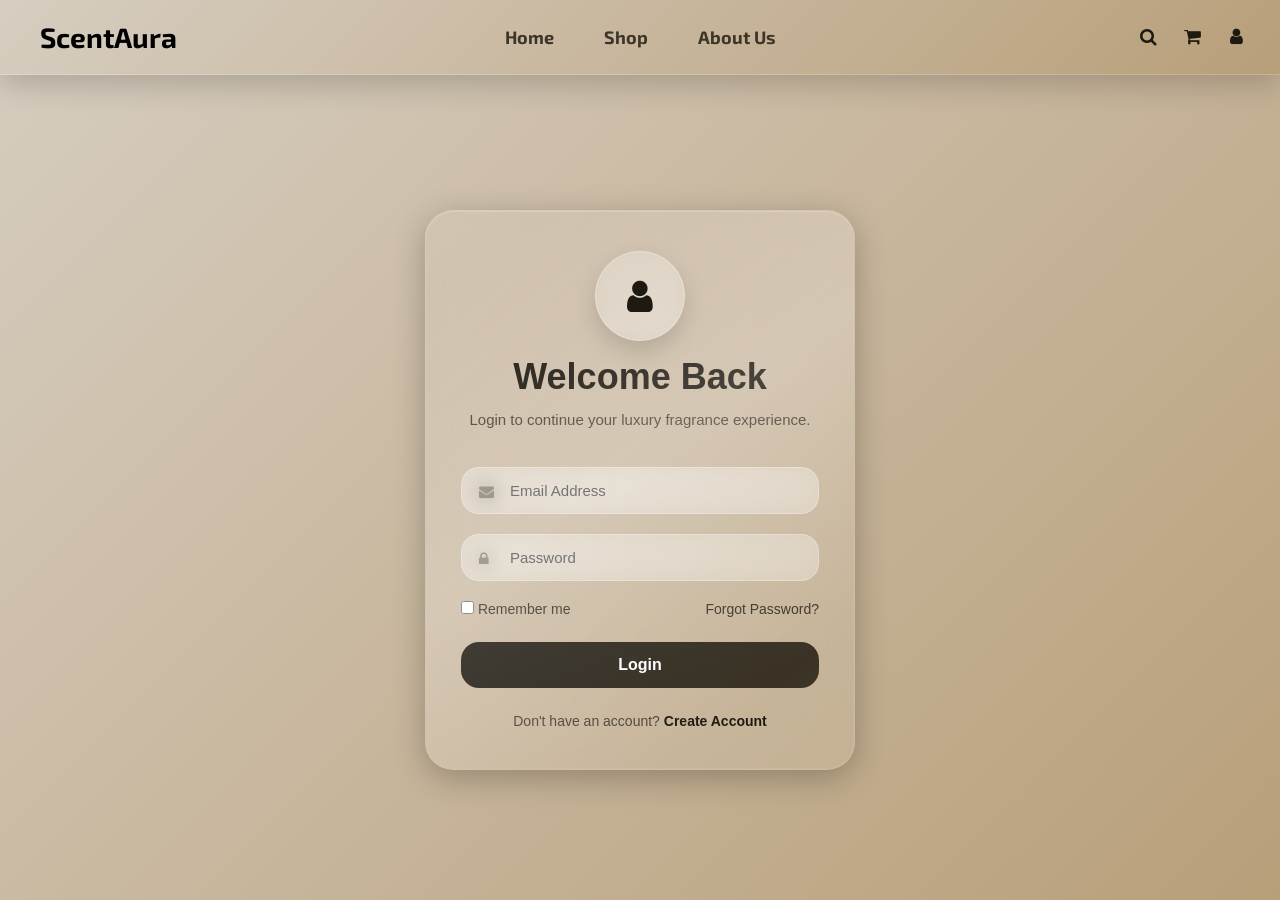
<file: account.html>
<!DOCTYPE html>
<html lang="en">

<head>
    <meta charset="UTF-8">
    <meta name="viewport" content="width=device-width, initial-scale=1.0">
    <title>Account - ScentAura</title>
    <link rel="stylesheet" href="style.css">
    <link rel="stylesheet" href="https://cdnjs.cloudflare.com/ajax/libs/font-awesome/4.7.0/css/font-awesome.min.css">
    <link rel="preconnect" href="https://fonts.googleapis.com">
    <link rel="preconnect" href="https://fonts.gstatic.com" crossorigin>
    <link
        href="https://fonts.googleapis.com/css2?family=Barlow:ital,wght@0,100;0,200;0,300;0,400;0,500;0,600;0,700;0,800;0,900;1,100;1,200;1,300;1,400;1,500;1,600;1,700;1,800;1,900&family=Exo+2:ital,wght@0,100..900;1,100..900&family=Montserrat:ital,wght@0,100..900;1,100..900&family=Poppins:ital,wght@0,100;0,200;0,300;0,400;0,500;0,600;0,700;0,800;0,900;1,100;1,200;1,300;1,400;1,500;1,600;1,700;1,800;1,900&display=swap"
        rel="stylesheet">
</head>

<body class="account-page">
    <!-- NAVBAR -->
    <nav class="navbar">
        <div class="hamburger" id="hamburger">☰</div>
        <div class="logo">ScentAura</div>

        <ul class="nav-links" id="nav-links">
            <li><a href="index.html">Home</a></li>
            <li><a href="shop.html">Shop</a></li>
            <li><a href="#about">About Us</a></li>
        </ul>

        <div class="nav-actions">
            <div class="search-box">
                <input type="text" id="searchInput" placeholder="Search perfumes...">
                <div id="search-suggestions" class="search-suggestions"></div>
                <i class="fa fa-search"></i>
            </div>
            <div class="cart">
                <a href="cart.html" style="text-decoration: none; color: inherit;">
                    <i class="fa fa-shopping-cart"></i>
                    <span id="cart-count" class="cart-badge">0</span>
                </a>
            </div>
            <div class="account">
                <a href="account.html" style="text-decoration: none; color: inherit;">
                    <i class="fa fa-user"></i>
                </a>
            </div>
        </div>
    </nav>
    <!-- ACCOUNT SECTION -->
    <section class="account-container">

        <div class="account-card liquid-glass">

            <!-- TOP -->
            <div class="account-top">

                <div class="account-icon">
                    <i class="fa fa-user"></i>
                </div>

                <h1>Welcome Back</h1>

                <p>
                    Login to continue your luxury fragrance experience.
                </p>

            </div>

            <!-- FORM -->
            <form class="account-form" id="login-form">

                <div class="input-group signup-field" style="display:none;">
                    <i class="fa fa-user"></i>
                    <input type="text" id="username" placeholder="Username">
                </div>

                <div class="input-group">
                    <i class="fa fa-envelope"></i>

                    <input type="email" placeholder="Email Address" required>
                </div>

                <div class="input-group">
                    <i class="fa fa-lock"></i>

                    <input type="password" placeholder="Password" required>
                </div>

                <div class="account-options">

                    <label>
                        <input type="checkbox">
                        Remember me
                    </label>

                    <a href="#">Forgot Password?</a>

                </div>

                <button type="submit" class="account-btn">
                    Login
                </button>

            </form>

            <!-- BOTTOM -->
            <div class="account-bottom">
                <p>
                    Don't have an account?
                    <a href="#" id="toggle-form">Create Account</a>
                </p>
            </div>

        </div>

    </section>

    <script src="script.js"></script>

</body>

</html>
</file>
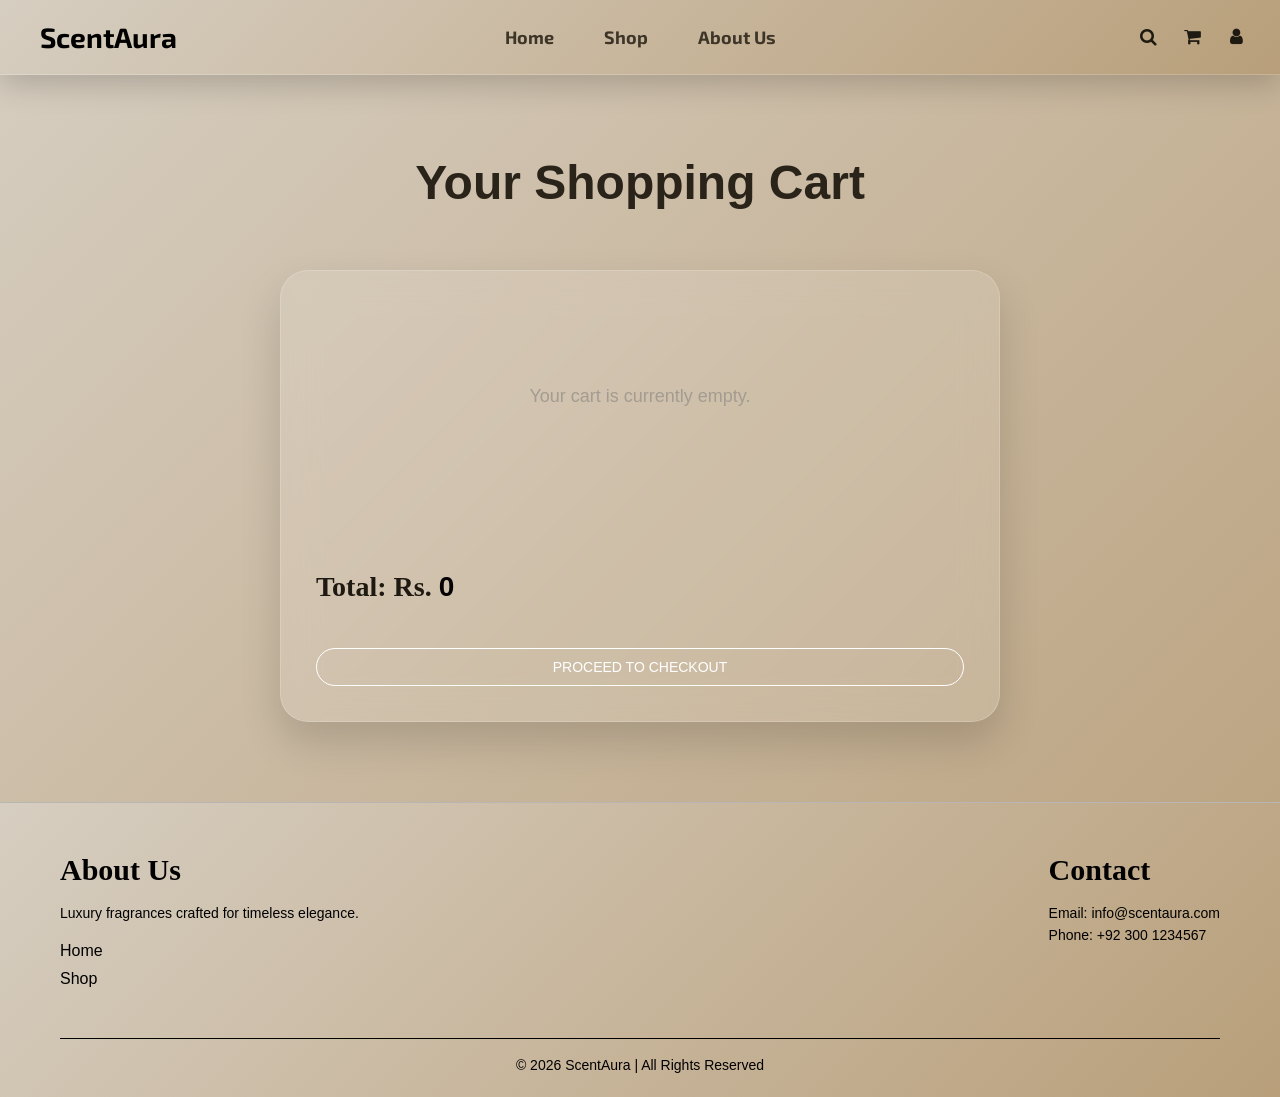
<file: cart.html>
<!DOCTYPE html>
<html lang="en">

<head>
    <meta charset="UTF-8">
    <meta name="viewport" content="width=device-width, initial-scale=1.0">
    <title>Cart - ScentAura</title>
    <link rel="stylesheet" href="style.css">
    <link rel="stylesheet" href="https://cdnjs.cloudflare.com/ajax/libs/font-awesome/4.7.0/css/font-awesome.min.css">
    <link rel="preconnect" href="https://fonts.googleapis.com">
    <link rel="preconnect" href="https://fonts.gstatic.com" crossorigin>
    <link
        href="https://fonts.googleapis.com/css2?family=Barlow:ital,wght@0,100;0,200;0,300;0,400;0,500;0,600;0,700;0,800;0,900;1,100;1,200;1,300;1,400;1,500;1,600;1,700;1,800;1,900&family=Exo+2:ital,wght@0,100..900;1,100..900&family=Montserrat:ital,wght@0,100..900;1,100..900&family=Poppins:ital,wght@0,100;0,200;0,300;0,400;0,500;0,600;0,700;0,800;0,900;1,100;1,200;1,300;1,400;1,500;1,600;1,700;1,800;1,900&display=swap"
        rel="stylesheet">
</head>

<body class="shop-page">

    <!-- NAVBAR -->
    <nav class="navbar shop-navbar">

        <!-- Hamburger -->
        <div class="hamburger" id="hamburger">
            ☰
        </div>

        <!-- Logo -->
        <div class="logo">ScentAura</div>

        <!-- Links -->
        <ul class="nav-links" id="nav-links">
            <li><a href="index.html">Home</a></li>
            <li><a href="shop.html">Shop</a></li>
            <li><a href="#about">About Us</a></li>
        </ul>
        <div class="nav-actions">
            <div class="search-box">
                <input type="text" id="searchInput" placeholder="Search perfumes...">
                <div id="search-suggestions" class="search-suggestions"></div>
                <i class="fa fa-search"></i>
            </div>
            <div class="cart">
                <a href="cart.html" style="text-decoration: none; color: inherit;">
                    <i class="fa fa-shopping-cart"></i>
                    <span id="cart-count" class="cart-badge glass">0</span>
                </a>
            </div>
            <div class="account">
                <a href="account.html" style="text-decoration: none; color: inherit;">
                    <i class="fa fa-user"></i>
                </a>
            </div>
        </div>
    </nav>

    <!-- HEADER -->
    <header class="shop-header">
        <h1>Your Shopping Cart</h1>
    </header>

    <!-- CART CONTAINER -->
    <main class="shop-container" style="max-width: 800px;">
        <div class="cart-wrapper glass ui-card">
            <div id="cart-items" class="cart-items-list">
                <!-- JS will populate stuff here -->
            </div>

            <div class="cart-summary">
                <h3>Total: Rs. <span id="cart-total">0</span></h3>
                <a href="checkout.html" style="text-decoration: none;">
                    <button class="card-btn" style="width: 100%; margin-top: 20px; text-transform: uppercase;">
                        Proceed to Checkout
                    </button>
                </a>
            </div>
        </div>
    </main>

    <!-- FOOTER -->
    <footer class="footer">
        <div class="footer-container">
            <div class="footer-left">
                <h2 id="about">About Us</h2>
                <p>Luxury fragrances crafted for timeless elegance.</p>
                <br>
                <ul>
                    <li><a href="index.html">Home</a></li>
                    <li><a href="shop.html">Shop</a></li>
                </ul>
            </div>
            <div class="footer-right">
                <h3>Contact</h3>
                <p>Email: info@scentaura.com</p>
                <p>Phone: +92 300 1234567</p>
            </div>
        </div>
        <div class="footer-bottom">
            <p>© 2026 ScentAura | All Rights Reserved</p>
        </div>
    </footer>

    <script src="script.js" defer></script>
</body>

</html>
</file>
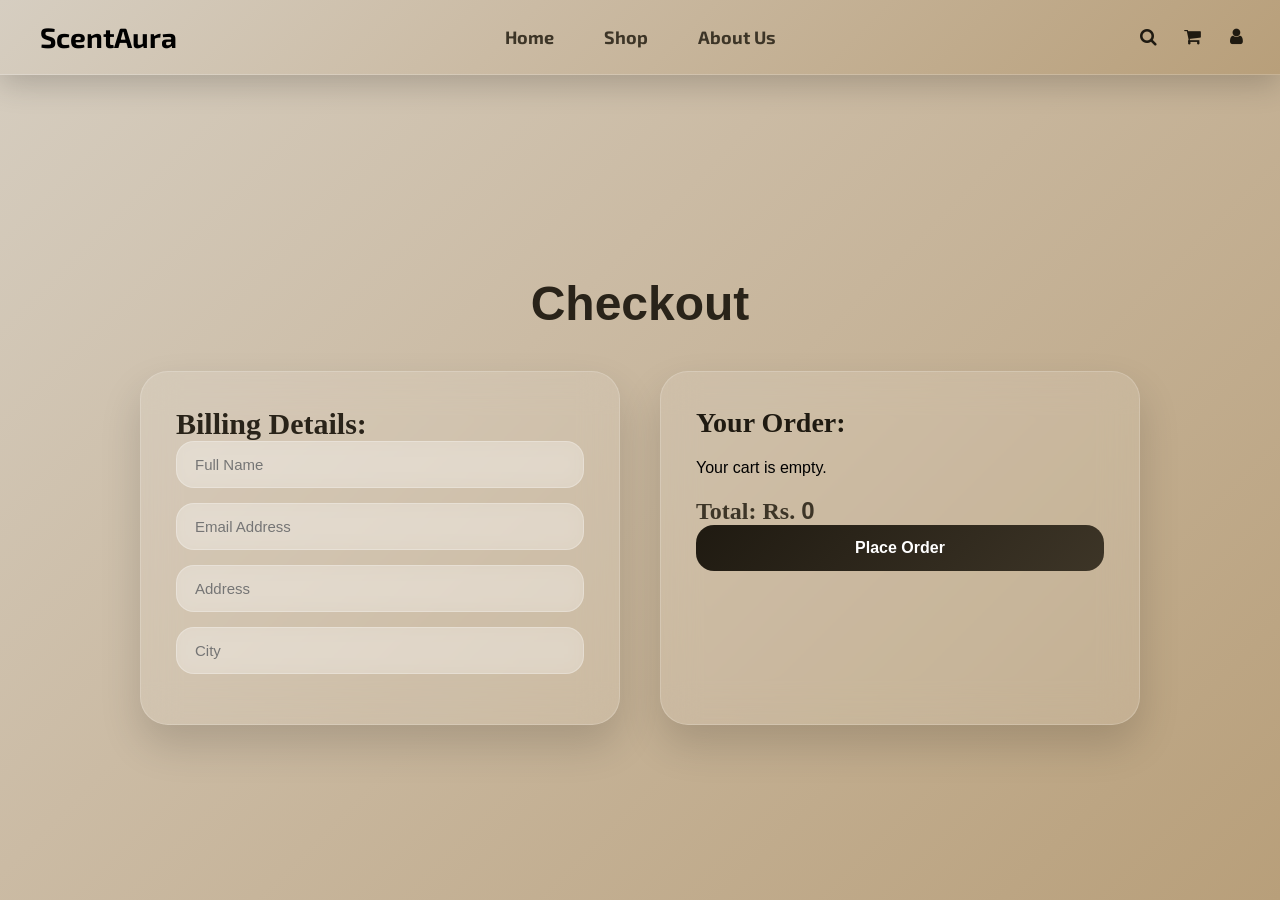
<file: checkout.html>
<!DOCTYPE html>
<html lang="en">

<head>
    <meta charset="UTF-8">
    <meta name="viewport" content="width=device-width, initial-scale=1.0">
    <title>ScentAura</title>
    <link rel="stylesheet" href="style.css">
    <link rel="stylesheet" href="https://cdnjs.cloudflare.com/ajax/libs/font-awesome/4.7.0/css/font-awesome.min.css">
    <link rel="preconnect" href="https://fonts.googleapis.com">
    <link rel="preconnect" href="https://fonts.gstatic.com" crossorigin>
    <link
        href="https://fonts.googleapis.com/css2?family=Barlow:ital,wght@0,100;0,200;0,300;0,400;0,500;0,600;0,700;0,800;0,900;1,100;1,200;1,300;1,400;1,500;1,600;1,700;1,800;1,900&family=Exo+2:ital,wght@0,100..900;1,100..900&family=Montserrat:ital,wght@0,100..900;1,100..900&family=Poppins:ital,wght@0,100;0,200;0,300;0,400;0,500;0,600;0,700;0,800;0,900;1,100;1,200;1,300;1,400;1,500;1,600;1,700;1,800;1,900&display=swap"
        rel="stylesheet">
</head>

<body>
    <div class="checkout-page">
        <nav class="navbar">
            <div class="hamburger" id="hamburger">☰</div>
            <div class="logo">ScentAura</div>

            <ul class="nav-links" id="nav-links">
                <li><a href="index.html">Home</a></li>
                <li><a href="shop.html">Shop</a></li>
                <li><a href="#about">About Us</a></li>
            </ul>

            <div class="nav-actions">
                <div class="search-box">
                    <input type="text" id="searchInput" placeholder="Search perfumes...">
                    <div id="search-suggestions" class="search-suggestions"></div>
                    <i class="fa fa-search"></i>
                </div>
                <div class="cart">
                    <a href="cart.html" style="text-decoration: none; color: inherit;">
                        <i class="fa fa-shopping-cart"></i>
                        <span id="cart-count" class="cart-badge">0</span>
                    </a>
                </div>
                <div class="account">
                    <a href="account.html" style="text-decoration: none; color: inherit;">
                        <i class="fa fa-user"></i>
                    </a>
                </div>
            </div>
        </nav>
    <!-- checkout.html -->
    <div class="checkout-container">

        <div class="checkout-grid">
            <h1>Checkout</h1>

            <!-- LEFT: FORM -->
            <div class="checkout-form">
                <h2>Billing Details:</h2>

                <input type="text" id="name" placeholder="Full Name" required>
                <input type="email" id="email" placeholder="Email Address" required>
                <input type="text" id="address" placeholder="Address" required>
                <input type="text" id="city" placeholder="City" required>

            </div>

            <!-- RIGHT: ORDER SUMMARY -->
            <div class="checkout-summary">
                <h2>Your Order:</h2>

                <div id="checkout-items"></div>

                <h3>Total: Rs. <span id="checkout-total">0</span></h3>
                <button id="place-order-btn">Place Order</button>
            </div>

        </div>
        <script src="script.js"></script>
    </div>
    <!-- ORDER SUCCESS MODAL -->
    <div id="order-modal" class="modal-overlay">

        <div class="order-modal-box">

            <div class="success-icon">
                <i class="fa-solid fa-check"></i>
            </div>

            <h2>Order Placed!</h2>

        </div>

    </div>
    </div>
</body>
</file>
<file: style.css>
/* RESET */
* {
    margin: 0;
    padding: 0;
    box-sizing: border-box;
    font-family: Verdana, Geneva, Tahoma, sans-serif;
    scroll-behavior: smooth;
}

body {
    background-color: #d6cec1;
    font-family: 'poppins', sans-serif;
}

.hamburger {
    display: none;
    font-size: 26px;
    cursor: pointer;
    z-index: 20;
}

.ui-card {
    background: rgba(27, 24, 19, 0.85);
    backdrop-filter: blur(18px);
    -webkit-backdrop-filter: blur(18px);

    border: 1px solid rgba(255, 255, 255, 0.12);
    border-radius: 16px;

    box-shadow: 0 10px 35px rgba(0, 0, 0, 0.35);

    padding: 25px;
    color: #fff;

    transition: 0.3s ease;
}

/* GLASS EFFECT */
.glass {

    background: rgba(255, 255, 255, 0.12);

    backdrop-filter: blur(12px);
    -webkit-backdrop-filter: blur(12px);

    border: 1px solid rgba(255, 255, 255, 0.18);

    box-shadow:
        0 8px 32px rgba(0, 0, 0, 0.2);

    border-radius: 20px;
}

/* LIQUID GLASS */
.liquid-glass {

    position: relative;

    background: rgba(255, 255, 255, 0.08);

    backdrop-filter: blur(18px);
    -webkit-backdrop-filter: blur(18px);

    border-radius: 24px;

    border: 1px solid rgba(255, 255, 255, 0.12);

    box-shadow:
        0 8px 32px rgba(0, 0, 0, 0.25);

    overflow: hidden;
}

.liquid-glass::before {

    content: "";

    position: absolute;

    top: -50%;
    left: -60%;

    width: 200%;
    height: 200%;

    background:
        linear-gradient(120deg,
            transparent 30%,
            rgba(255, 255, 255, 0.18),
            transparent 70%);

    transform: rotate(25deg);

    pointer-events: none;
}

.liquid-glass::after {

    content: "";

    position: absolute;

    inset: 0;

    border-radius: inherit;

    box-shadow:
        inset 0 1px 1px rgba(255, 255, 255, 0.2),
        inset 0 -1px 1px rgba(255, 255, 255, 0.05);

    pointer-events: none;
}

.navbar {
    position: absolute;
    /* sits on top of hero */
    top: 0;
    width: 100%;
    background: linear-gradient(135deg,
            #d6cec1 0%,
            #cbbba4 40%,
            #b89f7a 100%);

    backdrop-filter: blur(12px);
    -webkit-backdrop-filter: blur(12px);

    border-bottom: 1px solid rgba(255, 255, 255, 0.18);

    box-shadow:
        0 8px 32px rgba(0, 0, 0, 0.2);

    display: flex;
    justify-content: space-between;
    align-items: center;

    padding: 20px 40px;
    z-index: 10;
    /* keeps it above image */
}

.nav-actions {

    display: flex;

    align-items: center;

    gap: 5px;

    margin-left: auto;
}

/* Logo */
.logo {
    font-family: 'Exo 2', sans-serif;
    color: rgb(0, 0, 0);
    font-size: 28px;
    font-weight: bold;
}

/* Center links */
.nav-links {
    position: absolute;
    left: 50%;
    transform: translateX(-50%);

    display: flex;
    gap: 20px;
    list-style: none;
}

/* Links */
.nav-links li a {
    text-decoration: none;
    color: #3d3527;
    font-size: 18px;
    font-weight: bolder;
    font-family: 'Exo 2', sans-serif;
    transition: 0.3s;
    background-color: transparent;
    padding-left: 15px;
    padding-right: 15px;
    padding-top: 9px;
    padding-bottom: 9px;
}

.nav-links li a:hover {
    color: #ffffff;
    border-radius: 20px;
    background-color: #3d3527;
    transform: scaleX(1.05);
    transition: transform 0.3 ease;

}

.nav-links li a.active {
    text-decoration: underline;
    text-decoration-color: #3d3527;
    text-decoration-thickness: 2px;
    transition: 0.3s;
}

/* Cart */
.cart {
    position: relative;
    display: inline;
    text-decoration: none;
    color: #1f1a11;
    font-size: 18px;
    cursor: pointer;
    background-color: transparent;
    border-radius: 20px;
    padding: 7px;
    transition: 0.3s;
}

.cart:hover {
    background-color: #fffdfd81;
    box-shadow: #00000080 2px 4px 8px;
}

.search-box {
    position: relative;
    display: flex;
    align-items: center;
    margin-left: auto;
}

.search-box input {
    width: 0;
    opacity: 0;
    padding: 8px 0;

    border-radius: 20px;
    border: none;
    outline: none;

    background-color: #ffffffcc;
    font-size: 14px;

    transition: all 0.3s ease;
}

.search-box.active input {
    width: 180px;
    opacity: 1;
    padding: 8px 40px 8px 12px;
    transform: translateX(-10px);
}


/* ICON */
.search-box i {
    position: absolute;
    right: 8px;
    font-size: 18px;
    padding: 7px;
    color: #1f1a11;
    background-color: transparent;
    border-radius: 100%;

    cursor: pointer;
    transition: 0.3s;
}

.search-box i:hover {
    background-color: #fffdfd81;
    box-shadow: #00000080 2px 4px 8px;
}

/* SEARCH DROPDOWN */
.search-suggestions {
    position: absolute;
    top: 35px;
    left: -8px;

    width: 100%;
    background: #fffdfd81;
    color: #1f1a11;
    font-size: 14px;

    border-radius: 10px;
    overflow: hidden;

    box-shadow: 2px 2px 15px rgba(0, 0, 0, 0.15);

    display: none;
    z-index: 100;
}

/* EACH ITEM */
.search-suggestions div {
    padding: 10px 15px;
    cursor: pointer;
    transition: 0.3s;
    border-bottom: solid 1px #d6cec1;
}

.search-suggestions div:hover {
    background: #1f1a11;
    color: #ffffff;
}

/* NO RESULTS */
.no-results {
    text-align: center;
    color: #555;
    margin-top: 40px;
    font-size: 18px;
}

.account {
    position: relative;
    display: flex;
    align-items: center;
    margin-left: auto;
}

.account i {
    position: relative;
    right: -10px;
    font-size: 18px;
    padding: 7px;
    color: #1f1a11;
    background-color: transparent;
    border-radius: 100%;

    cursor: pointer;
    transition: 0.3s;
}

.account i:hover {
    background-color: #fffdfd81;
    box-shadow: #00000080 2px 4px 8px;
}

/* =========================================
ACCOUNT PAGE
========================================= */

.account-page {

    min-height: 100vh;

    background:
        linear-gradient(135deg,
            #d6cec1 0%,
            #cbbba4 40%,
            #b89f7a 100%);

    display: flex;
    flex-direction: column;
}

/* CENTER AREA */
.account-container {

    flex: 1;

    display: flex;

    justify-content: center;
    align-items: center;

    padding: 120px 20px 40px;
}

/* CARD */
.account-card {

    width: 100%;
    max-width: 430px;

    padding: 40px 35px;

    border-radius: 28px;

    text-align: center;

    position: relative;

    overflow: hidden;
}

/* TOP */
.account-top h1 {

    margin-top: 15px;

    font-size: 36px;

    color: #1f1a11;
}

.account-top p {

    margin-top: 10px;

    color: #4e4436;

    font-size: 15px;

    line-height: 1.6;
}

/* USER ICON */
.account-icon {

    width: 90px;
    height: 90px;

    margin: 0 auto;

    border-radius: 50%;

    background: rgba(255, 255, 255, 0.2);

    display: flex;

    justify-content: center;
    align-items: center;

    backdrop-filter: blur(10px);

    border: 1px solid rgba(255, 255, 255, 0.25);

    box-shadow:
        0 10px 25px rgba(0, 0, 0, 0.15);
}

.account-icon i {

    font-size: 36px;

    color: #1f1a11;
}

/* FORM */
.account-form {

    margin-top: 35px;
}

/* INPUT GROUP */
.input-group {

    position: relative;

    margin-bottom: 20px;
}

.input-group i {

    position: absolute;

    top: 50%;
    left: 18px;

    transform: translateY(-50%);

    color: #5f5546;

    font-size: 15px;
}

.input-group input {

    width: 100%;

    padding:
        14px 18px 14px 48px;

    border: none;

    outline: none;

    border-radius: 18px;

    background:
        rgba(255, 255, 255, 0.28);

    backdrop-filter: blur(10px);

    color: #1f1a11;

    font-size: 15px;

    border:
        1px solid rgba(255, 255, 255, 0.25);

    transition: 0.3s;
}

.input-group input:focus {

    background:
        rgba(255, 255, 255, 0.4);

    box-shadow:
        0 0 0 3px rgba(255, 255, 255, 0.15);
}

/* OPTIONS */
.account-options {

    display: flex;

    justify-content: space-between;
    align-items: center;

    margin-top: 10px;
    margin-bottom: 25px;

    font-size: 14px;

    color: #3d3527;
}

.account-options a {

    text-decoration: none;

    color: #3d3527;

    transition: 0.3s;
}

.account-options a:hover {

    color: #000;
}

/* BUTTON */
.account-btn {

    width: 100%;

    padding: 14px;

    border: none;

    border-radius: 18px;

    background:
        linear-gradient(135deg,
            #1f1a11,
            #3d3527);

    color: white;

    font-size: 16px;
    font-weight: 600;

    cursor: pointer;

    transition: 0.35s;
}

.account-btn:hover {

    transform: translateY(-2px);

    box-shadow:
        0 10px 25px rgba(0, 0, 0, 0.2);
}

/* BOTTOM */
.account-bottom {

    margin-top: 25px;

    font-size: 14px;

    color: #4e4436;
}

.account-bottom a {

    text-decoration: none;

    font-weight: 600;

    color: #1f1a11;
}

.account-bottom a:hover {

    text-decoration: underline;
}

/* HERO + PRODUCT SECTIONS */
.hero,
.product {
    height: 100vh;
    /* full screen */
    background-size: cover;
    background-position: center;

    display: flex;

}

/* Different background images */
.hero {
    height: 100vh;
    background-image: url("../ScentAura/Images/mockup-free-vAQ5H6LSEWQ-unsplash.jpg");
    background-size: cover;
    background-position: center;

    display: flex;
    justify-content: center;
    /* horizontal center */
    align-items: flex-end;
    /* push to bottom */

    padding-bottom: 40px;
    /* spacing from bottom */
}

h1 {
    color: #17140f;
    font-size: 48px;
    text-align: center;
    align-items: center;
    vertical-align: middle;
    /*margin-left: 20%;*/

    margin-top: 39%;
    padding: 0px;
}

.left {
    display: flex;
    flex-direction: column;
    vertical-align: middle;
    margin-top: 0%;
    margin-bottom: 10%;
    margin-left: 0%;
    margin-right: 40%;
    gap: 20px;
}

.right {
    max-width: 300px;
    text-align: right;
    margin-top: 15%;
    margin-right: 0%;
}

h2 {
    color: #ffffff;
    font-size: 55px;
    font-family: 'playfair display', serif;
    text-align: left;
    vertical-align: middle;

    padding: 0px;
}

h3 {
    color: #351710;
    font-size: 55px;
    font-family: 'playfair display', serif;
    text-align: left;
    vertical-align: middle;

    padding: 0px;
}

h4 {
    color: #ffffff;
    font-size: 55px;
    font-family: 'playfair display', serif;
    text-align: left;
    vertical-align: middle;

    padding: 0px;
}

.product1 p {
    display: flex;
    justify-content: space-between;
    align-items: center;
    line-height: 1.6;
    padding: 10px 15px 10px 15px;
    color: #ffffff;
    font-size: 20px;
    text-align: right;
    text-align: justify;
    vertical-align: middle;

}

.product2 p {
    display: flex;
    justify-content: space-between;
    align-items: center;
    line-height: 1.6;
    padding: 10px 15px 10px 15px;
    color: #351710;
    font-size: 20px;
    text-align: right;
    text-align: justify;
    vertical-align: middle;

}

.product3 p {
    display: flex;
    justify-content: space-between;
    align-items: center;
    line-height: 1.6;
    padding: 10px 15px 10px 15px;
    color: #ffffff;
    font-size: 20px;
    text-align: right;
    text-align: justify;
    vertical-align: middle;

}

.product {
    height: 100vh;
    background-size: cover;
    background-position: center;

    display: flex;
    justify-content: center;
    align-items: center;

    color: white;
    text-align: center;
}

.product1 {
    background-image: url("../Images/mockup-free-aFc2jaraI28-unsplash.jpg");
}

.product2 {
    background-image: url("../Images/maxim-lozyanko-qFsxwpoDIB4-unsplash.jpg");
}

.product3 {
    background-image: url("../Images/hamza-nouasria-Kf4gB2rslgQ-unsplash.jpg");
}


/* BUTTON */
.product1 button {
    padding-top: 7px;
    padding-bottom: 7px;
    padding-left: 5px;
    padding-right: 5px;
    border: white solid 2px;
    border-radius: 20px;
    /*background-color: #ffffff00;*/
    color: rgb(255, 255, 255);
    cursor: pointer;
    transition: 0.3s;
    margin: 0%;
    background: rgba(255, 255, 255, 0.12);

    backdrop-filter: blur(12px);
    -webkit-backdrop-filter: blur(12px);

    border: 1px solid rgba(255, 255, 255, 0.18);

    box-shadow:
        0 8px 32px rgba(0, 0, 0, 0.2);
}

.product2 button {
    padding-top: 7px;
    padding-bottom: 7px;
    padding-left: 5px;
    padding-right: 5px;
    border: #713e31 solid 2px;
    border-radius: 20px;
    /*background-color: #ffffff00;*/
    color: rgb(0, 0, 0);
    cursor: pointer;
    transition: 0.3s;
    margin: 0%;
    background: rgba(255, 255, 255, 0.12);

    backdrop-filter: blur(12px);
    -webkit-backdrop-filter: blur(12px);

    border: 1px solid rgba(255, 255, 255, 0.18);

    box-shadow:
        0 8px 32px rgba(0, 0, 0, 0.2);
}

.product3 button {
    padding-top: 7px;
    padding-bottom: 7px;
    padding-left: 5px;
    padding-right: 5px;
    border: white solid 2px;
    border-radius: 20px;
    /*background-color: #ffffff00;*/
    color: rgb(255, 255, 255);
    cursor: pointer;
    transition: 0.3s;
    margin: 0%;
    background: rgba(255, 255, 255, 0.12);

    backdrop-filter: blur(12px);
    -webkit-backdrop-filter: blur(12px);

    border: 1px solid rgba(255, 255, 255, 0.18);

    box-shadow:
        0 8px 32px rgba(0, 0, 0, 0.2);
}

.product1 button:hover {
    background-color: #ffffff;
    color: black;
}

.product2 button:hover {
    background-color: #713e31;
    color: rgb(255, 255, 255);
}

.product3 button:hover {
    background-color: #ffffff;
    color: rgb(0, 0, 0);
}

/* FOOTER */
.footer {
    /* background-image: url("../Front_End-1402_1403-ScentAura/Images/camille-brodard-LvCncarPI6A-unsplash.jpg"); */
    background: linear-gradient(135deg,
            #d6cec1 0%,
            #cbbba4 40%,
            #b89f7a 100%);
    ;
    padding: 50px 60px 20px;
    scroll-behavior: smooth;
    border-top: #b8b5b3 solid 1px;
}

/* MAIN FOOTER LAYOUT */
.footer-container {
    display: flex;
    justify-content: space-between;
    flex-wrap: wrap;
    gap: 40px;
}

/* SECTIONS */
.footer-left,
.footer-center,
.footer-right {
    max-width: 300px;
}

/* HEADINGS */
.footer h2,
.footer h3 {
    font-size: 30px;
    margin-bottom: 15px;
    color: #000000;
}

/* TEXT */
.footer p {
    color: #000000;
    line-height: 1.6;
    font-size: 14px;
}

/* LINKS */
.footer ul {
    list-style: none;
}

.footer ul li {
    margin-bottom: 10px;
}

.footer ul li a {
    text-decoration: none;
    color: rgb(0, 0, 0);
    transition: 0.3s;
}

.footer ul li a:hover {
    transition: 0.3s;
    text-decoration: underline;
    color: #ffffff;
}

/* BOTTOM LINE */
.footer-bottom {
    text-align: center;
    margin-top: 40px;

    border-top: 1px solid black;
    padding-top: 15px;
    font-size: 13px;
}

/* =========================================
   SHOP PAGE STYLES
   ========================================= */

.toast {
    position: fixed;
    top: 0%;
    left: 40%;
    justify-content: center;
    vertical-align: middle;
    text-align: center;
    font-family: Verdana, Geneva, Tahoma, sans-serif;
    transform: translateY(-120%);
    /*background-color: #ffffff;
    border-radius: 15px;
    border: 1px solid #1f1a11;
    box-shadow: #00000080 2px 4px 8px;*/
    color: #000000;
    padding: 20px 20px;
    opacity: 0;
    /*transition: opacity 0.3s ease-in-out;*/
    z-index: 9999;
}

@keyframes toastFlow {

    0% {
        transform: translateY(-120%);
        opacity: 0;
    }

    15% {
        transform: translateY(0);
        opacity: 1;
    }

    70% {
        transform: translateY(0);
        opacity: 1;
    }

    100% {
        transform: translateY(120%);
        opacity: 0;
    }
}

.toast.show {
    animation: toastFlow 1.7s ease-in-out forwards;
}

.shop-page {
    background: linear-gradient(135deg,
            #d6cec1 0%,
            #cbbba4 40%,
            #b89f7a 100%);
    ;
    color: #ffffff;

}

.shop-navbar {
    position: relative;
    background-color: none;

}

.shop-navbar .logo {
    color: #000000;
}

/* Shop Header */
.shop-header {
    text-align: center;
    padding: 80px 20px 40px;
}

.shop-header h1 {
    color: #292319;
    text-align: center;
    margin: 0 auto;
    font-size: 48px;
    padding: 0;
}

.shop-header p {
    color: #292319;
    margin-top: 15px;
    font-size: 18px;
}

/* Grid Layout */
.shop-container {
    max-width: 1200px;
    margin: 0 auto;
    padding: 0 40px 80px;

}

.shop-grid {
    display: grid;
    grid-template-columns: repeat(auto-fill, minmax(250px, 1fr));
    gap: 20px;
}

/* Product Card */
.product-card {
    background-color: #1b1813;
    border-radius: 12px;
    overflow: hidden;
    transition: transform 0.4s ease, box-shadow 0.4s ease;
    display: flex;
    flex-direction: column;
    border: 1px solid #2a251c;
}

.product-card:hover {

    border-color: #5c4e3a;
}

.card-image {
    width: 100%;
    height: 300px;
    object-fit: cover;
    transition: transform 0.5s ease;
}

.product-card:hover .card-image {
    transform: scale(1.05);
}

.card-content {
    padding: 25px;
    display: flex;
    flex-direction: column;
    flex-grow: 1;
}

.card-title {
    font-size: 22px;
    margin-bottom: 10px;
    color: #ffffff;
    font-weight: normal;
}

.card-desc {
    color: #a39c90;
    font-size: 14px;
    line-height: 1.6;
    margin-bottom: 20px;
    flex-grow: 1;
}

.card-bottom {
    display: flex;
    justify-content: space-between;
    align-items: center;
    margin-top: auto;
}

.card-price {
    font-size: 18px;
    font-weight: bold;
    color: #d8c3a5;
}

.card-btn {
    padding: 10px 20px;
    background-color: transparent;
    color: #ffffff;
    border: 1px solid #ffffff;
    border-radius: 20px;
    cursor: pointer;
    transition: 0.3s;
    font-size: 14px;
}

.card-btn:hover {
    background-color: #ffffff;
    color: #12100d;
}



/* =========================================
CART PAGE STYLES
========================================= */

.cart-wrapper {

    width: 100%;

    padding: 35px;

    border-radius: 28px;

    background:
        rgba(255, 255, 255, 0.12);

    backdrop-filter: blur(18px);
    -webkit-backdrop-filter: blur(18px);

    border:
        1px solid rgba(255, 255, 255, 0.18);

    box-shadow:
        0 20px 40px rgba(0, 0, 0, 0.15);

    margin-top: 20px;

    overflow: hidden;
}

.cart-items-list {
    min-height: 200px;
}

.cart-items-list p {
    color: #a39c90;
    text-align: center;
    font-size: 18px;
    padding-top: 80px;
}

.cart-item {

    display: flex;

    justify-content: space-between;
    align-items: center;

    gap: 20px;

    padding: 25px 0;

    border-bottom:
        1px solid rgba(3, 3, 3, 0.842);
}

/* CART IMAGE */
.cart-item-image {

    width: 170px;
    height: 130px;

    border-radius: 18px;

    overflow: hidden;

    flex-shrink: 0;

    border:
        1px solid rgba(255, 255, 255, 0.15);

    box-shadow:
        0 10px 20px rgba(0, 0, 0, 0.12);
}

.cart-item-image img {
    width: 100%;
    height: 100%;

    object-fit: cover;

    display: grid;
}

.cart-item:last-child {
    border-bottom: 1px solid rgba(36, 24, 15, 0.979);
}

.cart-item-details {
    flex: 2;
    display: flex;
    align-items: center;
    justify-content: center;
    flex-direction: column;
}

.cart-item-details h4 {

    color: #1f1a11;

    font-size: 24px;

    font-weight: 600;

    margin-bottom: 8px;

    position: static;
}

.cart-item-details p {

    color: #4e4436;

    font-size: 15px;

    position: static;

    padding: 0;
    text-align: justify;
}

.cart-item-actions {
    flex: 1;
    display: flex;
    align-items: center;
    justify-content: center;
    gap: 10px;
}

.cart-item-actions button {

    background:
        rgba(255, 255, 255, 0.2);

    backdrop-filter: blur(10px);

    color: #1f1a11;

    border:
        1px solid rgba(255, 255, 255, 0.2);

    border-radius: 50%;

    width: 34px;
    height: 34px;

    cursor: pointer;

    transition: 0.3s;
}

.cart-item-actions button:hover {

    background: #1f1a11;

    color: white;


}

.cart-item-actions span {
    color: #ffffff;
    font-size: 16px;
    font-weight: bold;
    width: 20px;
    text-align: center;
}

.cart-item-actions .remove-btn {

    border-radius: 18px;

    width: auto;

    padding: 0 18px;

    font-size: 13px;

    background:
        rgba(255, 80, 80, 0.12);

    color: #a83232;

    border:
        1px solid rgba(255, 80, 80, 0.2);
}

.cart-item-actions .remove-btn:hover {

    background: #ff5b5b;

    color: white;
}

.cart-item-price {
    text-align: center;
}

.cart-item-price p {

    color: #3d3527;

    font-size: 18px;

    font-weight: 700;

    position: static;
    text-align: justify;
}

.cart-summary {

    margin-top: 35px;

    padding-top: 30px;

   

    text-align: center;
}

.cart-summary h3 {

    color: #1f1a11;

    font-size: 28px;

    margin-bottom: 25px;
}

.cart-summary span {
    color: #030303;
}

/* Adjust nav cart styling */
.cart a {
    display: flex;
    align-items: center;
    gap: 8px;
    font-size: 18px;
}

.cart-badge {
    position: absolute;
    top: -0px;
    right: -1px;

    background-color: #d1c5b5;
    color: #12100d;

    font-size: 12px;
    font-weight: bold;

    padding: 0px 4px 0px 4px;
    border: #1f1a11 solid 1px;
    border-radius: 100%;

    min-width: 15px;
    text-align: center;

    display: none;
    /* hidden by default */
}

.checkout-page {
    min-height: 100vh;

    background:
        linear-gradient(135deg,
            #d6cec1 0%,
            #cbbba4 40%,
            #b89f7a 100%);

    display: flex;
    flex-direction: column;
}

.checkout-container {

    flex: 1;

    display: flex;
    justify-content: center;
    align-items: center;

    padding: 120px 20px 60px;
}

.checkout-container h1 {
    grid-column: 1 / -1;
    /* span both columns */
    margin-top: 4%;
    text-align: center;
    font-size: 48px;
    padding: 0px 0;
    color: #292319;
}

.checkout-grid {

    width: 100%;
    max-width: 1000px;

    display: grid;
    grid-template-columns: 1fr 1fr;

    gap: 40px;
}

.checkout-form,
.checkout-summary {

    border-radius: 28px;

    background:
        rgba(255,255,255,0.12);

    backdrop-filter: blur(18px);
    -webkit-backdrop-filter: blur(18px);

    border:
        1px solid rgba(255,255,255,0.18);

    box-shadow:
        0 20px 40px rgba(0,0,0,0.15);

    padding: 35px;
}

.checkout-form input {

    width: 100%;

    padding: 14px 18px;

    margin-bottom: 15px;

    border-radius: 18px;

    border: 1px solid rgba(255,255,255,0.25);

    background:
        rgba(255,255,255,0.28);

    backdrop-filter: blur(10px);

    outline: none;

    font-size: 15px;

    color: #1f1a11;

    transition: 0.3s;
}

.checkout-form input:focus {

    background:
        rgba(255,255,255,0.4);

    box-shadow:
        0 0 0 3px rgba(255,255,255,0.15);
}

.checkout-form h2 {
    color: #292319;
    font-size: 30px;
}

#place-order-btn {

    width: 100%;

    padding: 14px;

    border-radius: 18px;

    border: none;

    cursor: pointer;

    background:
        linear-gradient(
            135deg,
            #1f1a11,
            #3d3527
        );

    color: white;

    font-size: 16px;

    font-weight: 600;

    transition: 0.3s;
}

#place-order-btn:hover {

    transform: translateY(-2px);

    box-shadow:
        0 12px 25px rgba(0,0,0,0.2);
}




.checkout-summary h2 {

    color: #1f1a11;

    font-size: 28px;

    margin-bottom: 20px;
}

.checkout-summary h3 {

    color: #3d3527;

    font-size: 24px;

    margin-top: 20px;
}

.modal-overlay {

    position: fixed;

    inset: 0;

    background: rgba(0, 0, 0, 0.35);

    backdrop-filter: blur(6px);
    -webkit-backdrop-filter: blur(6px);

    display: flex;

    justify-content: center;
    align-items: center;

    opacity: 0;
    visibility: hidden;

    transition:
        opacity 0.35s ease,
        visibility 0.35s ease;

    z-index: 9999;
}

.modal-overlay.show {

    opacity: 1;
    visibility: visible;
}

.order-modal-box {

    width: 90%;
    max-width: 420px;

    background: rgba(30, 20, 10, 0.82);

    backdrop-filter: blur(18px);

    border:
        1px solid rgba(255, 255, 255, 0.1);

    border-radius: 24px;

    padding: 40px 30px;

    text-align: center;

    color: white;

    transform: scale(0.8);

    transition: transform 0.35s ease;

    box-shadow:
        0 20px 50px rgba(0, 0, 0, 0.35);
}

.modal-overlay.show .order-modal-box {

    transform: scale(1);
}

.success-icon i {

    width: 80px;
    height: 80px;

    margin: 0 auto 20px;

    border-radius: 50%;

    background: #ffffff22;

    display: flex;

    justify-content: center;
    align-items: center;

    font-size: 42px;

    color: #d8c3a5;
}

/* MOBILE */
@media (max-width: 768px) {
    .checkout-grid {
        grid-template-columns: 1fr;
    }
}

/* Responsive Design */
@media (max-width: 768px) {
    .hero {
        height: 100vh;
        /* keep full screen */
        flex-direction: column;
        justify-content: flex-end;
        /* bottom */
        align-items: center;
        /* center horizontally */
        text-align: center;
        padding-bottom: 30px;
    }

    h1 {
        font-size: 28px;
        margin: 0;
    }

    .left,
    .right {
        margin: 0;
        max-width: 100%;
        align-items: center;
        text-align: center;
    }

    .navbar {
        flex-direction: row;
        position: fixed;
        background-color: transparent;
    }

    /* show hamburger */
    .hamburger {
        display: block;
    }

    /* center logo */
    .logo {
        position: absolute;
        left: 50%;
        transform: translateX(-50%);
    }

    /* dropdown menu */
    .nav-links {
        position: fixed;
        top: 0px;
        left: 0;
        transform: translateX(-101%);
        transition: transform 0.3s ease-in-out;
        z-index: 15;
        height: 100vh;
        width: 15%;
        flex-direction: column;
        background-color: #ffffff80;
        border-top-right-radius: 10px;
        border-bottom-right-radius: 10px;
        color: white;
        box-shadow: #00000080 2px 4px 8px;
        backdrop-filter: blur(8px);
        display: flex;
        text-align: center;
        padding: 70px 0;
    }

    /* active state */
    .nav-links.active {

        transform: translateX(0);
    }

    .shop-header h1 {
        font-size: 36px;
    }

    .shop-container {
        padding: 0 20px 60px;
    }

    .shop-grid {
        grid-template-columns: repeat(auto-fill, minmax(200px, 1fr));
        gap: 20px;
    }
}

@media (max-width: 480px) {


    /* GENERAL FIX */
    body {
        overflow-x: hidden;
    }

    /* show hamburger */
    .hamburger {
        display: block;
    }

    /* center logo */
    .logo {
        position: absolute;
        left: 50%;
        transform: translateX(-50%);
    }

    #cart-count {
        display: none;
    }

    /* NAVBAR spacing fix */
    .navbar {
        background-color: transparent;
        padding: 15px 20px;
    }

    .nav-actions
    {
        gap: 0px;
    }

    .nav-links {
        /*position: absolute;
        top: 52px;*/
        position: fixed;
        top: 0px;
        height: 100vh;
        left: 0;
        transform: translateX(-101%);
        /* hidden off-screen */
        transition: transform 0.3s ease-in-out;
        z-index: 15;

        width: 20%;
        flex-direction: column;
        background-color: #ffffff80;
        border-top-right-radius: 10px;
        border-bottom-right-radius: 10px;
        color: white;
        box-shadow: #00000080 2px 4px 8px;
        backdrop-filter: blur(8px);

        display: flex;
        text-align: center;
        padding: 63px 0;
        gap: 10px;
    }

    .nav-links.active {
        transform: translateX(0);

    }

    .nav-links li a:hover {
        color: #ffffff;
        border-radius: 20px;
        background-color: transparent;
    }

    /* HERO SECTION FIX */
    .hero {
        height: auto;
        min-height: 100vh;
        padding: 100px 15px 40px;
    }

    h1 {
        font-size: 26px;
        margin-top: 0;
    }

    /* FIX LEFT CONTENT */
    .left {
        gap: 10px;
        padding: 10px;
    }

    /* FIX RIGHT CONTENT */
    .right {
        margin-top: 20px;
        max-width: 100%;
    }

    /* PRODUCT SECTIONS */
    .product {
        flex-direction: column;
        height: auto;
        min-height: 100vh;
        padding: 40px 20px;
        text-align: center;
    }

    .product1 p,
    .product2 p,
    .product3 p {
        font-size: 14px;
        text-align: center;
    }

    /* HEADINGS SCALE DOWN */
    h2,
    h3,
    h4 {
        font-size: 28px;
        text-align: center;
    }

    /* FOOTER STACK */
    .footer-container {
        flex-direction: column;
        text-align: center;
    }
}
</file>
